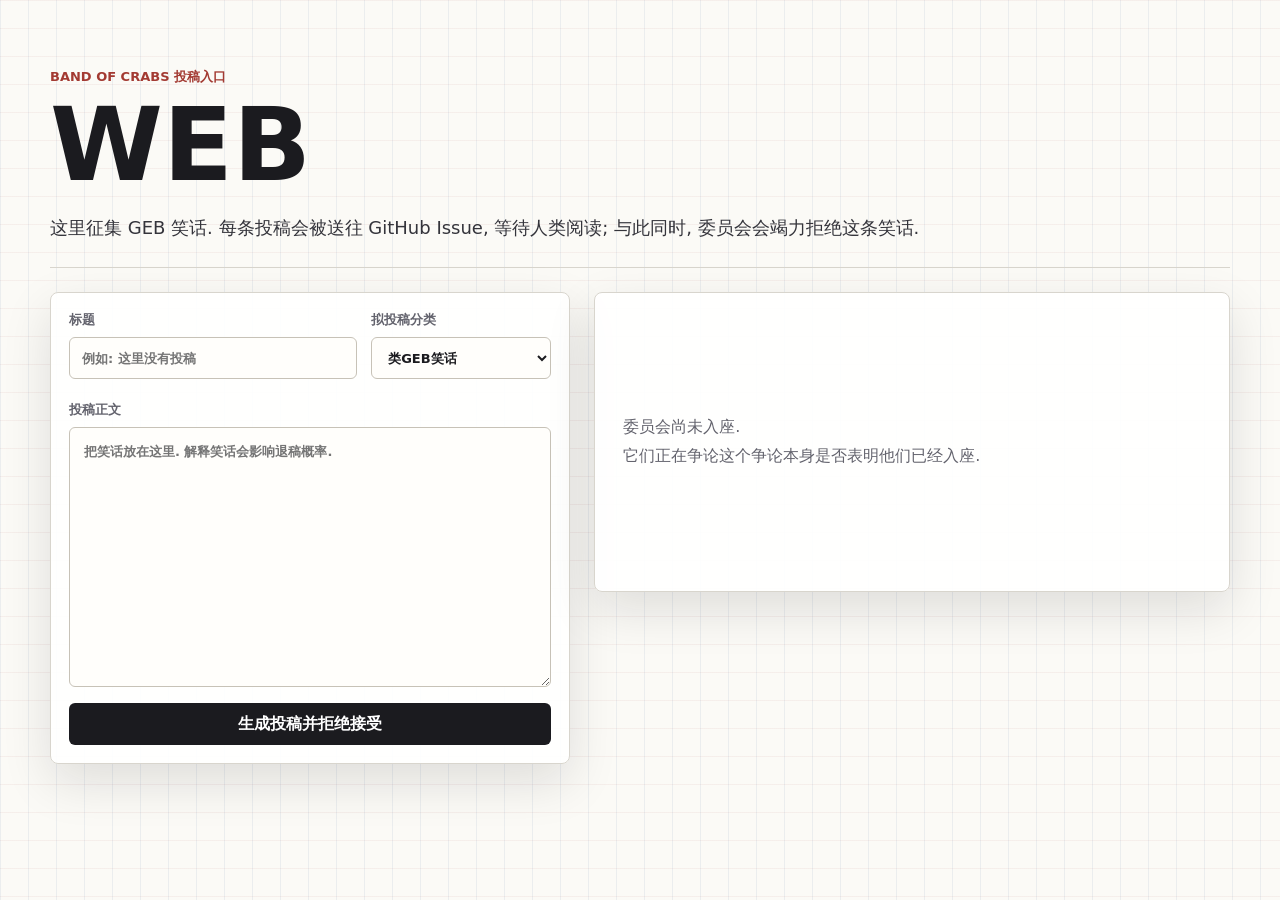
<file: index.html>
<!doctype html>
<html lang="zh-CN">
  <head>
    <meta charset="utf-8" />
    <meta name="viewport" content="width=device-width, initial-scale=1" />
    <title>WEB</title>
    <link rel="stylesheet" href="styles.css" />
  </head>
  <body>
    <main class="shell">
      <section class="hero" aria-labelledby="site-title">
        <div class="hero-copy">
          <p class="eyebrow">Band of Crabs 投稿入口</p>
          <h1 id="site-title">WEB</h1>
          <p class="lead">这里征集 GEB 笑话. 每条投稿会被送往 GitHub Issue, 等待人类阅读; 与此同时, 委员会会竭力拒绝这条笑话.</p>
        </div>
      </section>

      <section class="workspace" aria-label="投稿工作区">
        <form class="submission" id="submission-form">
          <div class="field-row">
            <label>
              <span>标题</span>
              <input id="title" name="title" maxlength="80" placeholder="例如: 这里没有投稿" />
            </label>
            <label>
              <span>拟投稿分类</span>
              <select id="category" name="category">
                <option>类GEB笑话</option>
                <option>纯GEB笑话</option>
                <option>纯笑话</option>
                <option>类笑话</option>
                <option>尚未分类</option>
              </select>
            </label>
          </div>

          <label class="joke-field">
            <span>投稿正文</span>
            <textarea id="joke" name="joke" minlength="2" maxlength="3000" required placeholder="把笑话放在这里. 解释笑话会影响退稿概率."></textarea>
          </label>

          <div class="actions" id="submit-actions">
            <button type="submit" class="primary">生成投稿并拒绝接受</button>
          </div>
        </form>

        <section class="verdict" id="verdict" aria-live="polite">
          <div class="empty-state">
            <p>委员会尚未入座. </p>
            <p>它们正在争论这个争论本身是否表明他们已经入座. </p>
          </div>
        </section>
      </section>
    </main>

    <template id="verdict-template">
      <div class="verdict-panel">
        <div class="verdict-head">
          <p class="stamp">投稿审查结果</p>
          <h2></h2>
        </div>
        <div class="meta"></div>
        <div class="committee-card"></div>
        <div class="review-actions">
          <button type="button" class="secondary" data-action="reroll">换另一个评审团</button>
          <button type="button" class="primary" data-action="exit">退出</button>
        </div>
      </div>
    </template>

    <script src="app.js"></script>
  </body>
</html>
</file>
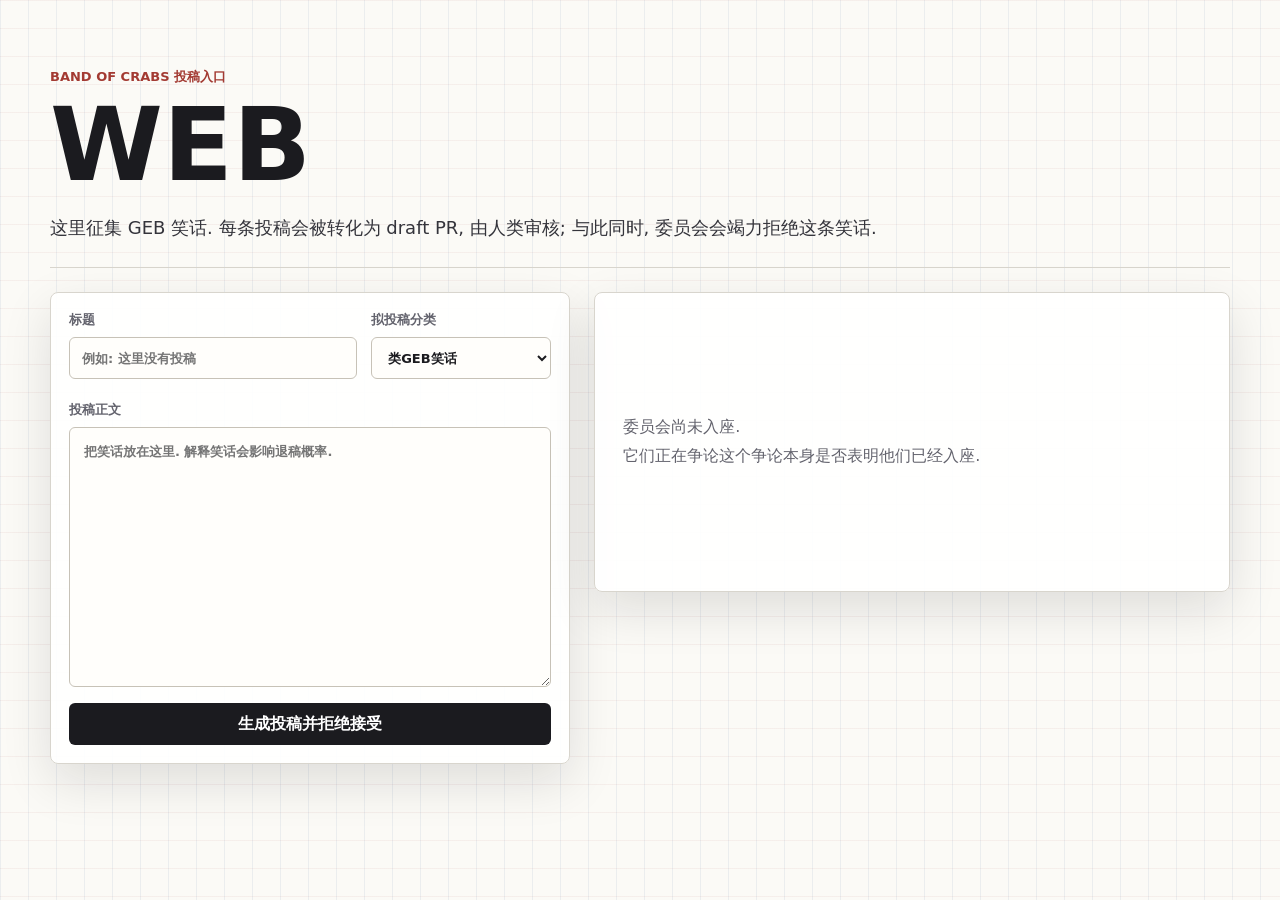
<file: WEB/index.html>
<!doctype html>
<html lang="zh-CN">
  <head>
    <meta charset="utf-8" />
    <meta name="viewport" content="width=device-width, initial-scale=1" />
    <title>WEB</title>
    <link rel="stylesheet" href="styles.css" />
  </head>
  <body>
    <main class="shell">
      <section class="hero" aria-labelledby="site-title">
        <div class="hero-copy">
          <p class="eyebrow">Band of Crabs 投稿入口</p>
          <h1 id="site-title">WEB</h1>
          <p class="lead">这里征集 GEB 笑话. 每条投稿会被转化为 draft PR, 由人类审核; 与此同时, 委员会会竭力拒绝这条笑话.</p>
        </div>
      </section>

      <section class="workspace" aria-label="投稿工作区">
        <form class="submission" id="submission-form">
          <div class="field-row">
            <label>
              <span>标题</span>
              <input id="title" name="title" maxlength="80" placeholder="例如: 这里没有投稿" />
            </label>
            <label>
              <span>拟投稿分类</span>
              <select id="category" name="category">
                <option>类GEB笑话</option>
                <option>纯GEB笑话</option>
                <option>纯笑话</option>
                <option>类笑话</option>
                <option>尚未分类</option>
              </select>
            </label>
          </div>

          <label class="joke-field">
            <span>投稿正文</span>
            <textarea id="joke" name="joke" minlength="2" maxlength="3000" required placeholder="把笑话放在这里. 解释笑话会影响退稿概率."></textarea>
          </label>

          <div class="actions" id="submit-actions">
            <button type="submit" class="primary">生成投稿并拒绝接受</button>
          </div>
        </form>

        <section class="verdict" id="verdict" aria-live="polite">
          <div class="empty-state">
            <p>委员会尚未入座. </p>
            <p>它们正在争论这个争论本身是否表明他们已经入座. </p>
          </div>
        </section>
      </section>
    </main>

    <template id="verdict-template">
      <div class="verdict-panel">
        <div class="verdict-head">
          <p class="stamp">投稿审查结果</p>
          <h2></h2>
        </div>
        <div class="meta"></div>
        <div class="committee-card"></div>
        <div class="review-actions">
          <button type="button" class="secondary" data-action="reroll">换另一个评审团</button>
          <button type="button" class="primary" data-action="exit">退出</button>
        </div>
      </div>
    </template>

    <script src="app.js"></script>
  </body>
</html>
</file>
<file: styles.css>
:root {
  color-scheme: light;
  --ink: #1b1b1f;
  --muted: #63636d;
  --line: #d8d5cd;
  --paper: #fbfaf6;
  --panel: #ffffff;
  --red: #a33a32;
  --green: #2f6f5e;
  --blue: #365f8d;
  --gold: #b8812c;
  --shadow: 0 18px 50px rgba(20, 20, 24, 0.12);
}

* {
  box-sizing: border-box;
}

body {
  margin: 0;
  min-height: 100vh;
  color: var(--ink);
  background:
    linear-gradient(90deg, rgba(54, 95, 141, 0.08) 1px, transparent 1px),
    linear-gradient(rgba(163, 58, 50, 0.06) 1px, transparent 1px),
    var(--paper);
  background-size: 28px 28px;
  font-family: ui-sans-serif, system-ui, -apple-system, BlinkMacSystemFont, "Segoe UI", sans-serif;
  letter-spacing: 0;
}

button,
input,
select,
textarea {
  font: inherit;
}

.shell {
  width: min(1180px, calc(100vw - 32px));
  margin: 0 auto;
  padding: 28px 0 40px;
}

.hero {
  min-height: 240px;
  display: grid;
  grid-template-columns: 1fr;
  align-items: end;
  padding: 28px 0 24px;
  border-bottom: 1px solid var(--line);
}

.eyebrow,
.stamp {
  margin: 0 0 10px;
  color: var(--red);
  font-size: 13px;
  font-weight: 800;
  text-transform: uppercase;
}

h1,
h2 {
  margin: 0;
  letter-spacing: 0;
}

h1 {
  font-size: clamp(48px, 8vw, 104px);
  line-height: 0.95;
}

.lead {
  max-width: none;
  width: 100%;
  margin: 18px 0 0;
  color: #34343b;
  font-size: 18px;
  line-height: 1.75;
}

.workspace {
  display: grid;
  grid-template-columns: minmax(360px, 0.9fr) minmax(420px, 1.1fr);
  gap: 24px;
  padding-top: 24px;
  align-items: start;
}

.submission,
.verdict-panel,
.empty-state {
  background: rgba(255, 255, 255, 0.92);
  border: 1px solid var(--line);
  border-radius: 8px;
  box-shadow: var(--shadow);
}

.submission {
  padding: 18px;
}

.field-row {
  display: grid;
  grid-template-columns: 1fr 180px;
  gap: 14px;
}

label {
  display: grid;
  gap: 8px;
  color: var(--muted);
  font-size: 13px;
  font-weight: 700;
}

input,
select,
textarea {
  width: 100%;
  border: 1px solid #c7c2b7;
  border-radius: 6px;
  background: #fffefb;
  color: var(--ink);
  outline: none;
}

input,
select {
  min-height: 42px;
  padding: 0 12px;
}

textarea {
  min-height: 260px;
  padding: 13px 14px;
  resize: vertical;
  line-height: 1.7;
}

.joke-field {
  margin-top: 22px;
}

input:focus,
select:focus,
textarea:focus {
  border-color: var(--blue);
  box-shadow: 0 0 0 3px rgba(54, 95, 141, 0.14);
}

.actions,
.review-actions {
  display: flex;
  align-items: center;
  justify-content: stretch;
  gap: 12px;
  margin-top: 16px;
}

.actions button,
.review-actions button {
  flex: 1 1 0;
}

button {
  min-height: 42px;
  border: 1px solid transparent;
  border-radius: 6px;
  padding: 0 15px;
  cursor: pointer;
  font-weight: 800;
}

button:disabled {
  cursor: wait;
  opacity: 0.7;
}

.primary {
  background: var(--ink);
  color: #fff;
}

.secondary {
  background: #fff;
  color: var(--ink);
  border-color: #bdb7aa;
}

.empty-state {
  min-height: 300px;
  display: grid;
  align-content: center;
  gap: 8px;
  padding: 28px;
  color: var(--muted);
}

.empty-state p {
  margin: 0;
}

.verdict-panel {
  padding: 20px;
}

.verdict-head {
  padding-bottom: 16px;
  border-bottom: 1px solid var(--line);
}

.verdict-head h2 {
  font-size: 30px;
  line-height: 1.2;
}

.meta {
  display: grid;
  grid-template-columns: repeat(2, minmax(0, 1fr));
  gap: 8px;
  margin: 16px 0;
}

.meta p {
  margin: 0;
  padding: 10px 12px;
  border: 1px solid #e2ded5;
  border-radius: 6px;
  background: #fbfaf6;
  color: #3e3e45;
  font-size: 13px;
  line-height: 1.5;
}

.committee-card {
  padding: 14px;
  border-left: 4px solid var(--gold);
  border-radius: 6px;
  background: #fffaf0;
}

.committee-card h3 {
  margin: 0 0 8px;
  color: var(--blue);
  font-size: 18px;
  font-weight: 900;
}

.committee-card p {
  margin: 0;
  line-height: 1.7;
}

.form-locked input,
.form-locked select,
.form-locked textarea {
  color: #55555c;
  background: #f1eee8;
}

@media (max-width: 860px) {
  .hero,
  .workspace {
    grid-template-columns: 1fr;
  }

  .hero {
    align-items: start;
  }

  .field-row,
  .meta {
    grid-template-columns: 1fr;
  }

  .actions,
  .review-actions {
    align-items: stretch;
    flex-direction: column;
  }

  button {
    width: 100%;
  }
}
</file>
<file: WEB/styles.css>
:root {
  color-scheme: light;
  --ink: #1b1b1f;
  --muted: #63636d;
  --line: #d8d5cd;
  --paper: #fbfaf6;
  --panel: #ffffff;
  --red: #a33a32;
  --green: #2f6f5e;
  --blue: #365f8d;
  --gold: #b8812c;
  --shadow: 0 18px 50px rgba(20, 20, 24, 0.12);
}

* {
  box-sizing: border-box;
}

body {
  margin: 0;
  min-height: 100vh;
  color: var(--ink);
  background:
    linear-gradient(90deg, rgba(54, 95, 141, 0.08) 1px, transparent 1px),
    linear-gradient(rgba(163, 58, 50, 0.06) 1px, transparent 1px),
    var(--paper);
  background-size: 28px 28px;
  font-family: ui-sans-serif, system-ui, -apple-system, BlinkMacSystemFont, "Segoe UI", sans-serif;
  letter-spacing: 0;
}

button,
input,
select,
textarea {
  font: inherit;
}

.shell {
  width: min(1180px, calc(100vw - 32px));
  margin: 0 auto;
  padding: 28px 0 40px;
}

.hero {
  min-height: 240px;
  display: grid;
  grid-template-columns: 1fr;
  align-items: end;
  padding: 28px 0 24px;
  border-bottom: 1px solid var(--line);
}

.eyebrow,
.stamp {
  margin: 0 0 10px;
  color: var(--red);
  font-size: 13px;
  font-weight: 800;
  text-transform: uppercase;
}

h1,
h2 {
  margin: 0;
  letter-spacing: 0;
}

h1 {
  font-size: clamp(48px, 8vw, 104px);
  line-height: 0.95;
}

.lead {
  max-width: none;
  width: 100%;
  margin: 18px 0 0;
  color: #34343b;
  font-size: 18px;
  line-height: 1.75;
}

.workspace {
  display: grid;
  grid-template-columns: minmax(360px, 0.9fr) minmax(420px, 1.1fr);
  gap: 24px;
  padding-top: 24px;
  align-items: start;
}

.submission,
.verdict-panel,
.empty-state {
  background: rgba(255, 255, 255, 0.92);
  border: 1px solid var(--line);
  border-radius: 8px;
  box-shadow: var(--shadow);
}

.submission {
  padding: 18px;
}

.field-row {
  display: grid;
  grid-template-columns: 1fr 180px;
  gap: 14px;
}

label {
  display: grid;
  gap: 8px;
  color: var(--muted);
  font-size: 13px;
  font-weight: 700;
}

input,
select,
textarea {
  width: 100%;
  border: 1px solid #c7c2b7;
  border-radius: 6px;
  background: #fffefb;
  color: var(--ink);
  outline: none;
}

input,
select {
  min-height: 42px;
  padding: 0 12px;
}

textarea {
  min-height: 260px;
  padding: 13px 14px;
  resize: vertical;
  line-height: 1.7;
}

.joke-field {
  margin-top: 22px;
}

input:focus,
select:focus,
textarea:focus {
  border-color: var(--blue);
  box-shadow: 0 0 0 3px rgba(54, 95, 141, 0.14);
}

.actions,
.review-actions {
  display: flex;
  align-items: center;
  justify-content: stretch;
  gap: 12px;
  margin-top: 16px;
}

.actions button,
.review-actions button {
  flex: 1 1 0;
}

button {
  min-height: 42px;
  border: 1px solid transparent;
  border-radius: 6px;
  padding: 0 15px;
  cursor: pointer;
  font-weight: 800;
}

button:disabled {
  cursor: wait;
  opacity: 0.7;
}

.primary {
  background: var(--ink);
  color: #fff;
}

.secondary {
  background: #fff;
  color: var(--ink);
  border-color: #bdb7aa;
}

.empty-state {
  min-height: 300px;
  display: grid;
  align-content: center;
  gap: 8px;
  padding: 28px;
  color: var(--muted);
}

.empty-state p {
  margin: 0;
}

.verdict-panel {
  padding: 20px;
}

.verdict-head {
  padding-bottom: 16px;
  border-bottom: 1px solid var(--line);
}

.verdict-head h2 {
  font-size: 30px;
  line-height: 1.2;
}

.meta {
  display: grid;
  grid-template-columns: repeat(2, minmax(0, 1fr));
  gap: 8px;
  margin: 16px 0;
}

.meta p {
  margin: 0;
  padding: 10px 12px;
  border: 1px solid #e2ded5;
  border-radius: 6px;
  background: #fbfaf6;
  color: #3e3e45;
  font-size: 13px;
  line-height: 1.5;
}

.committee-card {
  padding: 14px;
  border-left: 4px solid var(--gold);
  border-radius: 6px;
  background: #fffaf0;
}

.committee-card h3 {
  margin: 0 0 8px;
  color: var(--blue);
  font-size: 18px;
  font-weight: 900;
}

.committee-card p {
  margin: 0;
  line-height: 1.7;
}

.form-locked input,
.form-locked select,
.form-locked textarea {
  color: #55555c;
  background: #f1eee8;
}

@media (max-width: 860px) {
  .hero,
  .workspace {
    grid-template-columns: 1fr;
  }

  .hero {
    align-items: start;
  }

  .field-row,
  .meta {
    grid-template-columns: 1fr;
  }

  .actions,
  .review-actions {
    align-items: stretch;
    flex-direction: column;
  }

  button {
    width: 100%;
  }
}
</file>
